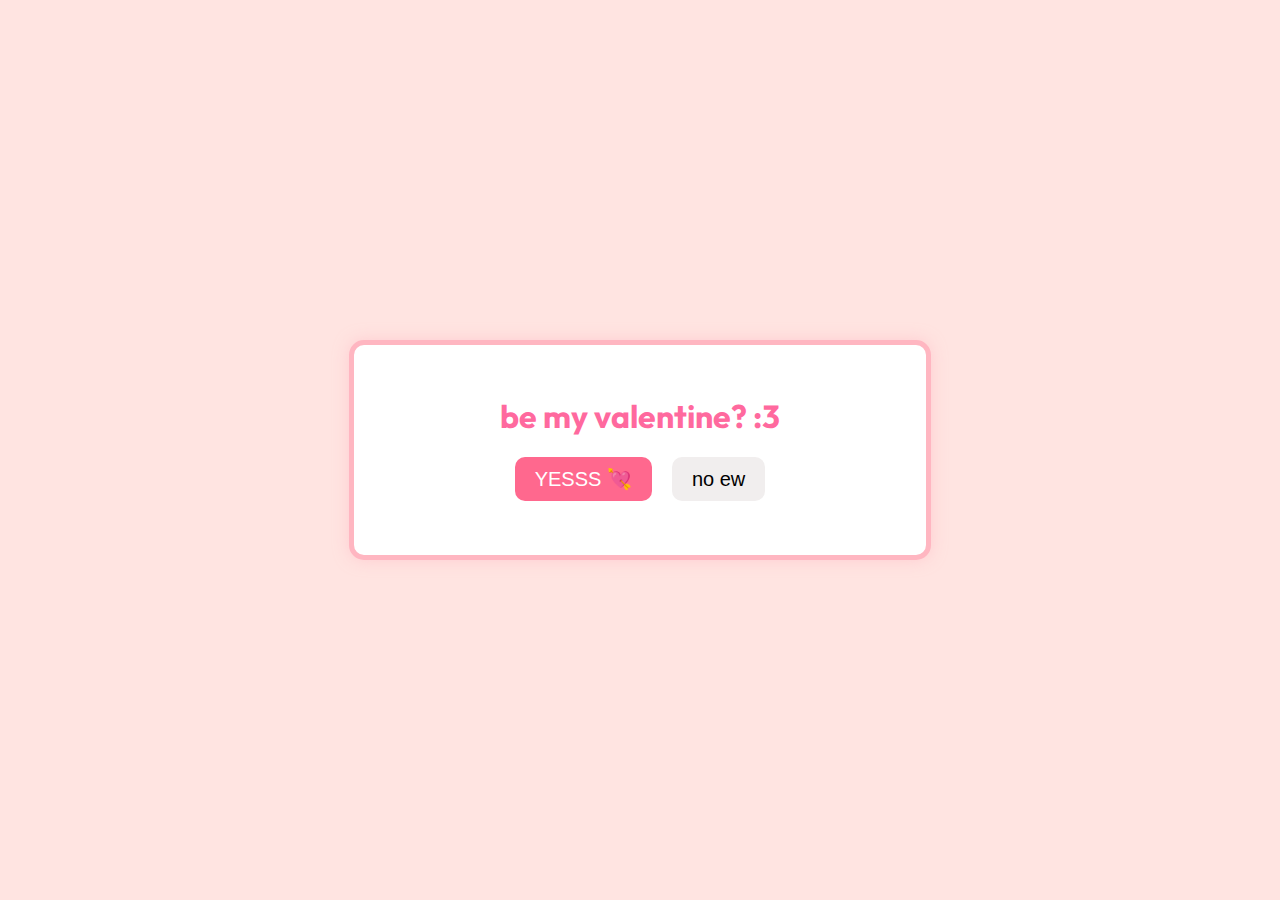
<file: index.html>
<!DOCTYPE html>
<html lang="en">
<head>
    <meta charset="UTF-8">
    <meta name="viewport" content="width=device-width, initial-scale=1.0">
    <title>valentines ♪ ༘⋆c</title>

    <link rel="preconnect" href="https://fonts.googleapis.com">
    <link rel="preconnect" href="https://fonts.gstatic.com" crossorigin>
    <link href="https://fonts.googleapis.com/css2?family=Outfit:wght@100..900&family=Pixelify+Sans:wght@400..700&display=swap" rel="stylesheet">
    
    <link rel="stylesheet" href="styles.css">
</head>
<body>
    <div class="container">
        <h1>be my valentine? :3</h1>
        <div class="buttons">
            <button id="yesBtn">YESSS 💘</button>
            <button id="noBtn">no ew</button>
            <button id="nextBtn" style="display: none;">next</button>
        </div>
        <p id="response"></p>
    </div>
    <script src="script.js"></script>
</body>
</html>
</file>
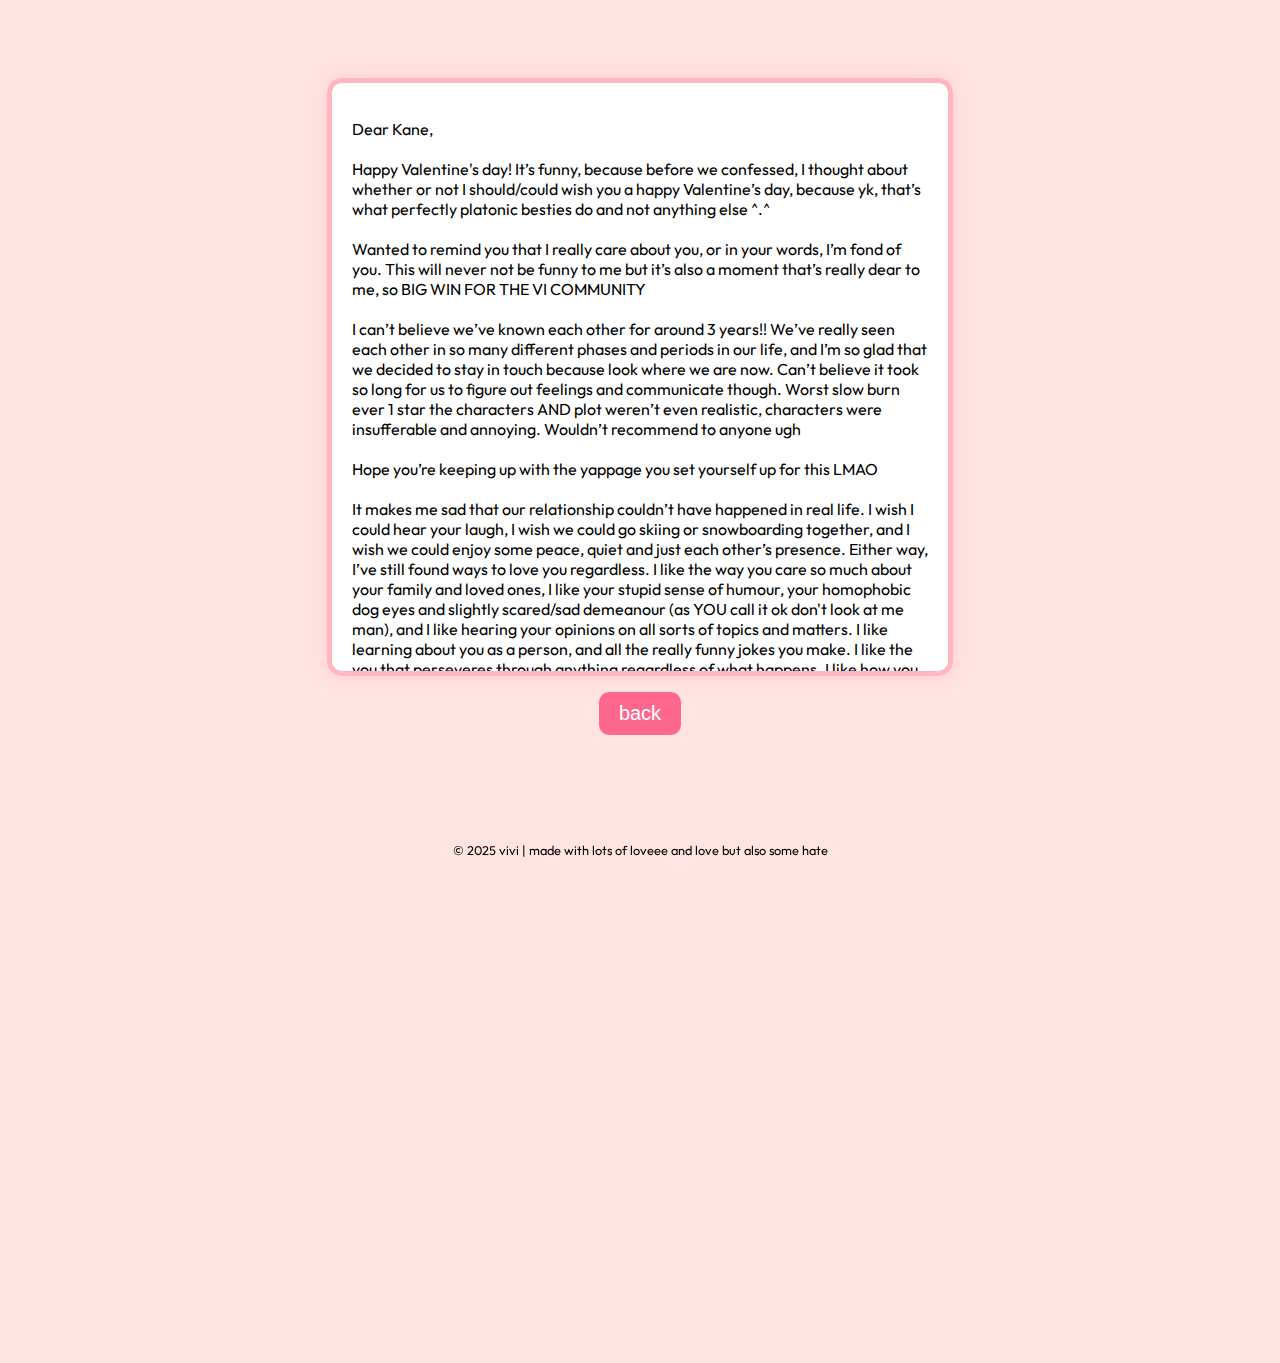
<file: one.html>
<!DOCTYPE html>
<html lang="en">
<head>
    <meta charset="UTF-8">
    <meta name="viewport" content="width=device-width, initial-scale=1.0">
    <title>𓏲𝄢</title>
    <link rel="stylesheet" href="stylesc.css">
    <script src="chocolate.js" defer></script>

    <link rel="preconnect" href="https://fonts.googleapis.com">
    <link rel="preconnect" href="https://fonts.gstatic.com" crossorigin>
    <link href="https://fonts.googleapis.com/css2?family=Outfit:wght@100..900&family=Pixelify+Sans:wght@400..700&display=swap" rel="stylesheet">
</head>
<body>
    <main>
        <h1>letter</h1>
        <div class="container1">
            <p>Dear Kane,<br><br>

                Happy Valentine's day! It’s funny, because before we confessed, I thought about whether or not I should/could wish you a happy Valentine’s day, because yk, that’s what perfectly platonic besties do and not anything else ^.^
                <br><br>
                Wanted to remind you that I really care about you, or in your words, I’m fond of you. This will never not be funny to me but it’s also a moment that’s really dear to me, so BIG WIN FOR THE VI COMMUNITY
                <br><br>
                I can’t believe we’ve known each other for around 3 years!! We’ve really seen each other in so many different phases and periods in our life, and I’m so glad that we decided to stay in touch because look where we are now. Can’t believe it took so long for us to figure out feelings and communicate though. Worst slow burn ever 1 star the characters AND plot weren’t even realistic, characters were insufferable and annoying. Wouldn’t recommend to anyone ugh
                <br><br>
                Hope you’re keeping up with the yappage you set yourself up for this LMAO
                <br><br>
                It makes me sad that our relationship couldn’t have happened in real life. I wish I could hear your laugh, I wish we could go skiing or snowboarding together, and I wish we could enjoy some peace, quiet and just each other’s presence. Either way, I’ve still found ways to love you regardless. I like the way you care so much about your family and loved ones, I like your stupid sense of humour, your homophobic dog eyes and slightly scared/sad demeanour (as YOU call it ok don't look at me man), and I like hearing your opinions on all sorts of topics and matters. I like learning about you as a person, and all the really funny jokes you make. I like the you that perseveres through anything regardless of what happens. I like how you remember so many of the details that I’ve seen to have forgotten. I like how you always try and return the favour, and go out of your way to help the people you love. I like that I can be honest with you and that I don’t feel regret after being vulnerable.
                <br><br>
                Talking to you really is so special to me, and I don’t have anyone else who I can talk to in the way that we do. I wish we could be teenagers and get through our last year of high school together, but if through text is the only way it can happen for now, then I’d go through that for us
                <br><br>
                You make me want to be a better person and the motivation has helped me ever since we started talking again, and I hope I do the same for you. I like that our conversations can fluctuate from serious topics to joking around without feeling unnatural. Everything feels just right.
                <br><br>
                It feels like the world has treated you so unfairly at times and it makes me feel helpless whenever I can’t help. I can only hope that the world will be kinder to you going forward and that I can help by making the future something to look forward to.
                <br><br>
                FINALLY SHE’S DONE YAPPING!! God I thought it’d never end but that’s all I have to say for Valentine’s. The nurses are catching up and omg omg THEYRE HERE KANE THEYRE GRABBING ME WAIT KANE BEFORE I GO I
                <br><br>
                Jokes aside, happy Valentine’s Kane. Hope this wasn’t too much to read (I say knowing damn well I wrote a page's worth of paragraphs). Love you, take care =)
                
                </p>
        </div>
        <button id="yBtn">back</button>
    </main>
    <footer>
        <p>© 2025 vivi | made with lots of loveee and love but also some hate</p>
    </footer>
</body>
</html>
</file>
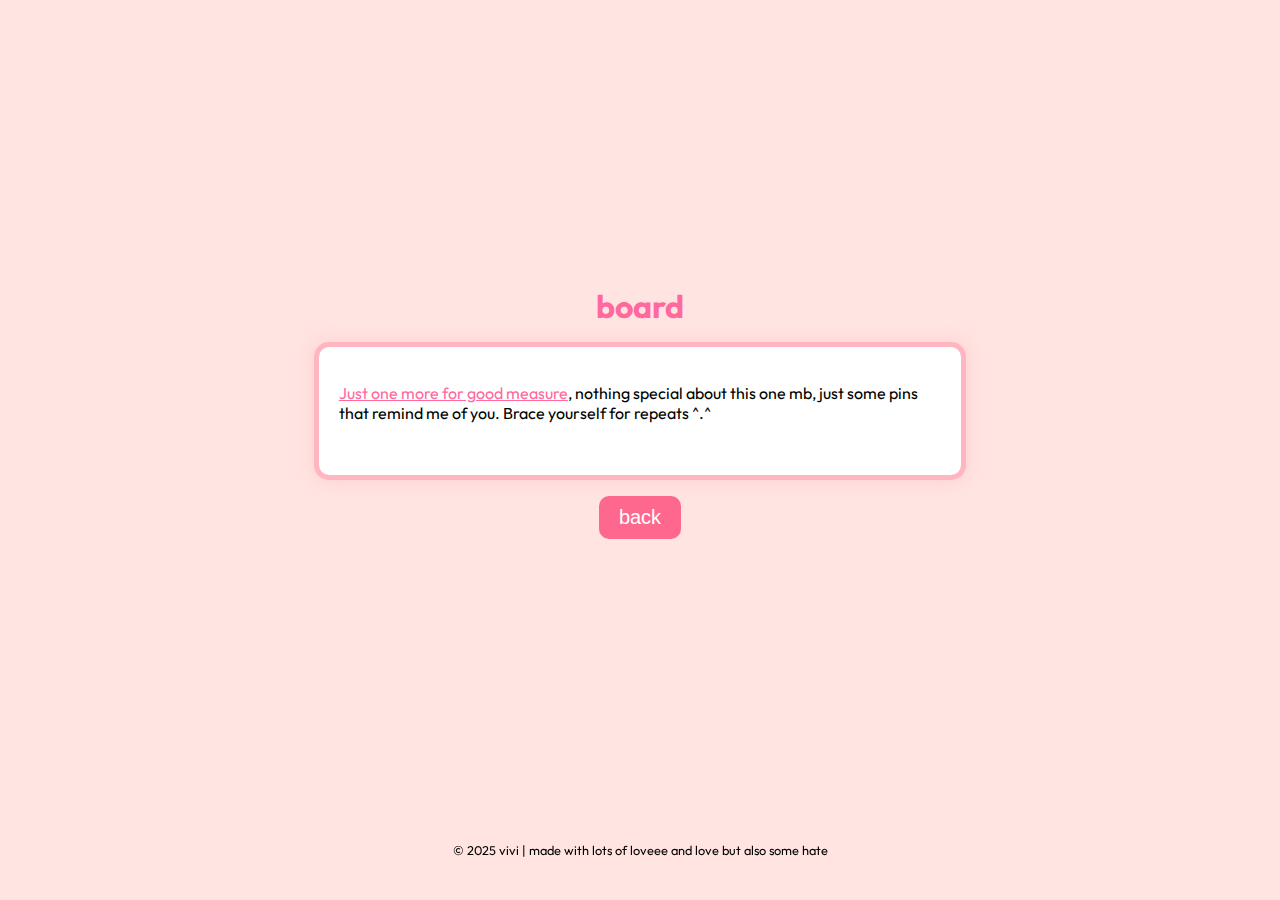
<file: three.html>
<!DOCTYPE html>
<html lang="en">
<head>
    <meta charset="UTF-8">
    <meta name="viewport" content="width=device-width, initial-scale=1.0">
    <title>𓏲𝄢</title>
    <link rel="stylesheet" href="stylesc.css">
    <script src="chocolate.js" defer></script>

    <link rel="preconnect" href="https://fonts.googleapis.com">
    <link rel="preconnect" href="https://fonts.gstatic.com" crossorigin>
    <link href="https://fonts.googleapis.com/css2?family=Outfit:wght@100..900&family=Pixelify+Sans:wght@400..700&display=swap" rel="stylesheet">
</head>
<body>
    <main>
        <h1 id="lol">board</h1>
        <div class="container">
            <p style="text-align: left;"><a id="aw" href="https://ca.pinterest.com/halcyeons/his-eyes-were-coke-zero-brown/" target="_blank">Just one more for good measure</a>, 
                nothing special about this one mb, just some pins that remind me of you. Brace yourself for repeats ^.^
            </p>
        </div>
        <button id="yBtn">back</button>
    </main>
    <footer>
        <p>© 2025 vivi | made with lots of loveee and love but also some hate</p>
    </footer>
</body>
</html>
</file>
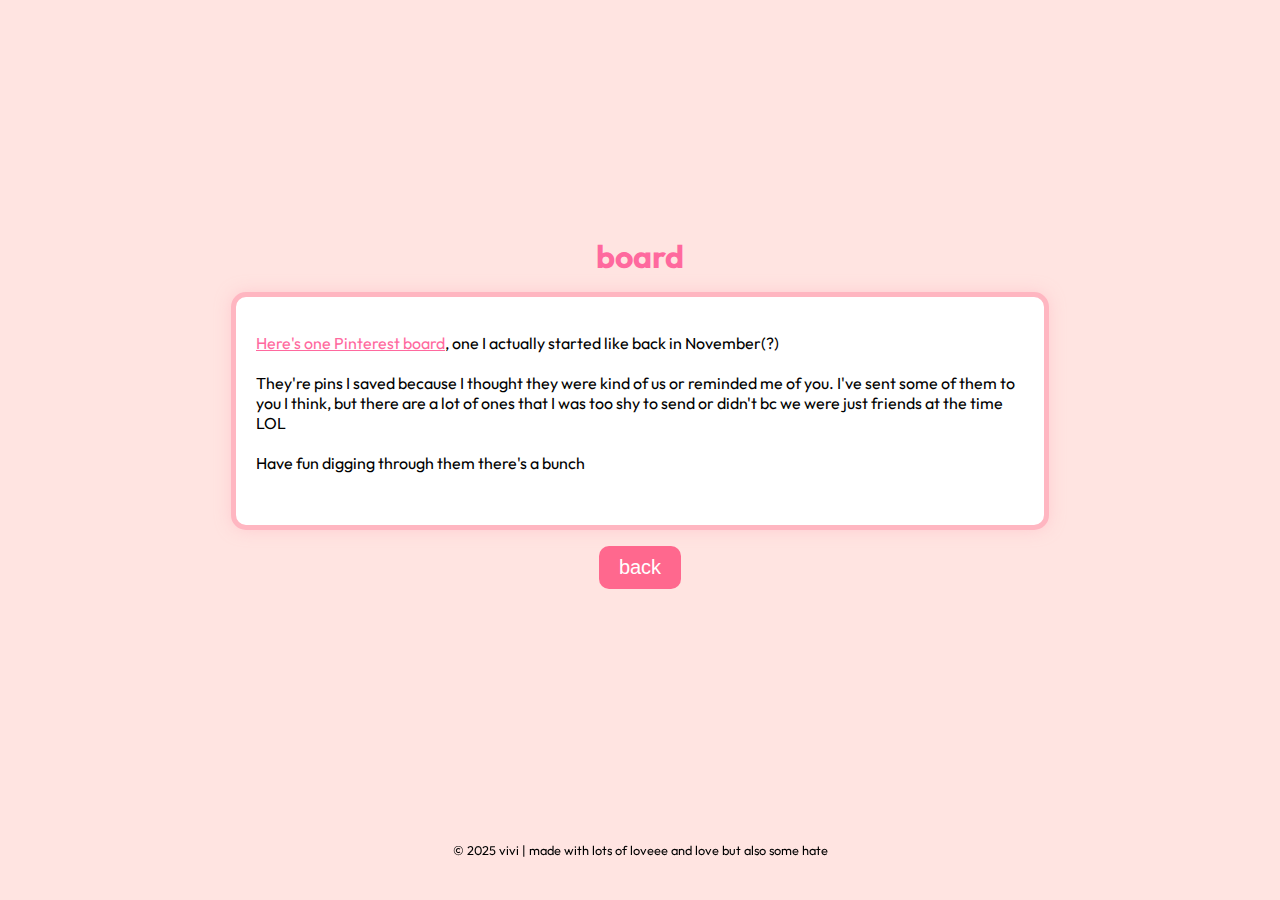
<file: two.html>
<!DOCTYPE html>
<html lang="en">
<head>
    <meta charset="UTF-8">
    <meta name="viewport" content="width=device-width, initial-scale=1.0">
    <title>𓏲𝄢</title>
    <link rel="stylesheet" href="stylesc.css">
    <script src="chocolate.js" defer></script>

    <link rel="preconnect" href="https://fonts.googleapis.com">
    <link rel="preconnect" href="https://fonts.gstatic.com" crossorigin>
    <link href="https://fonts.googleapis.com/css2?family=Outfit:wght@100..900&family=Pixelify+Sans:wght@400..700&display=swap" rel="stylesheet">
</head>
<body>
    <main>
        <h1 id="lol">board</h1>
        <div class="container">
            <p style="text-align: left;"><a id="aw" href="https://ca.pinterest.com/halcyeons/uhm/" target="_blank">Here's one Pinterest board</a>, one I actually started like back in November(?)

                <br><br>They're pins I saved because I thought they were kind of us or reminded me of you. I've sent some of them to you I think, but there are a lot of ones that I was too shy to send or didn't bc we were just friends at the time LOL

                <br><br> Have fun digging through them there's a bunch
            </p>
        </div>
        <button id="yBtn">back</button>
    </main>
    <footer>
        <p>© 2025 vivi | made with lots of loveee and love but also some hate</p>
    </footer>
</body>
</html>
</file>
<file: styles.css>
html {
    overflow: hidden;
}

body {
    font-family: outfit;
    text-align: center;
    background-color: #ffe4e1;
    display: flex;
    justify-content: center;
    align-items: center;
    height: 100vh; /* Full viewport height */
    margin: 0;
    overflow: hidden;
}

.container {
    background: white;
    min-width: 40%;
    padding: 30px;
    border-radius: 15px;
    box-shadow: 0px 4px 10px rgba(0, 0, 0, 0.1);
    text-align: center;
    position: relative;
    border: 5px solid #ffb6c1; /* Light pink border */
    box-shadow: 0 0 15px rgba(255, 182, 193, 0.5); /* Light pink shadow */
    width: 10%; /* Reduce width */
}

h1 {
    color: #ff699e;
    font-size: 2em;
}

.buttons {
    display: flex;
    justify-content: center; /* Keep buttons centered */
    gap: 20px; /* Adds space between buttons */
    margin-top: 20px;
    position: relative; /* Keeps buttons inside container */
}

button {
    font-size: 20px;
    padding: 10px 20px;
    border: none;
    cursor: pointer;
    border-radius: 10px;
    transition: all 0.3s ease;
}

#yesBtn {
    background-color: #ff688e;
    color: white;
}

#yesBtn:hover {
    background-color: #ff698f;
}

#noBtn {
    background-color: #f1eeee;
    color: black;
    position: relative; /* Keeps the button inside the container */
}

#nextBtn {
    font-size: 18px;
    padding: 10px 20px;
    border: none;
    cursor: pointer;
    border-radius: 10px;
    background-color: #ff699e;
    color: white;
    position: absolute;
    bottom: -22rem; /* Lower the button closer to the bottom */
    left: 50%;
    transform: translateX(-50%); /* Centers it horizontally */
    display: none; /* Hidden by default, will appear after Yes is clicked */
}

#response {
    font-size: 24px;
    color: #ff2c76;
    font-weight: bold;
    margin-top: 20px;
}

/* Responsive styles */
@media (max-width: 600px) {
    body {
        height: 100vh; /* Ensures full height for centering */
        margin: 0;
        display: flex;
        justify-content: center;
        align-items: center; /* Keep the container centered */
    }

    .container {
        width: 90%; 
        padding: 20px; 
        box-sizing: border-box; 
    }

    h1 {
        font-size: 1.5em; /* Smaller font size for mobile */
    }

    .buttons {
        gap: 15px;
    }

    button {
        font-size: 16px; /* Smaller font size for buttons */
        padding: 8px 16px; /* Reduce button padding */
    }

    #response {
        font-size: 18px; /* Smaller font size for response */
    }
}
</file>
<file: stylesc.css>
body {
    font-family: outfit;
    text-align: center;
    background-color: #ffe4e1;
    display: flex; 
    justify-content: center; 
    align-items: center;
    height: 100vh; /* Full viewport height */
    margin: 0;
    flex-direction: column;
    margin-top: -3rem;
}

.container {
    width: 60%;
    margin: auto;
    background: white;
    padding: 20px;
    border-radius: 15px;
    box-shadow: 0px 4px 10px rgba(0, 0, 0, 0.1);
    text-align: center;
    position: relative;
    border: 5px solid #ffb6c1; /* Light pink border */
    box-shadow: 0 0 15px rgba(255, 182, 193, 0.5); /* Light pink shadow */
}

h1 {
    color: #ff699e;
    font-size: 2em;
    margin-bottom: 0rem;
}

.buttons {
    display: flex;
    justify-content: center; /* Keep buttons centered */
    gap: 20px; /* Adds space between buttons */
    margin-top: 20px;
    position: relative; /* Keeps buttons inside container */
}

button {
    font-size: 20px;
    padding: 10px 20px;
    border: none;
    cursor: pointer;
    border-radius: 10px;
    transition: all 0.3s ease;
}

.music-player {
    position: fixed; /* Fix the position */
    top: 10px; /* Adjust the distance from the top */
    left: 10px; /* Adjust the distance from the left */
    background: white;
    padding: 10px;
    border-radius: 10px;
    box-shadow: 0px 4px 10px rgba(0, 0, 0, 0.1);
    text-align: center;
    z-index: 1000; /* Ensure it stays on top of other content */
}

footer{
    position: fixed;
    bottom: 0;
    width: 100%;
    color: rgb(0, 0, 0);
    text-align: center;
    padding: 10px;
    font-size: 0.8rem;
}

p {
    margin-bottom: 2rem;
}

.choco-img {
    width: 20%; /* Makes it responsive */
    height: 20%;
    max-width: 300px; /* Prevents it from being too large */
    border-radius: 10px; /* Optional rounded corners */
    margin-top: 10px;
}

.container1 {
    max-width: 45%;
    max-height: 30%;
    background: white;
    padding: 20px;
    border-radius: 15px;
    box-shadow: 0px 4px 10px rgba(0, 0, 0, 0.1);
    text-align: left;
    border: 5px solid #ffb6c1;
    box-shadow: 0 0 15px rgba(255, 182, 193, 0.5);
    overflow: auto; /* Enables scrolling if the content overflows */

    margin: auto;
    margin-top: 33rem;
    position: relative; /* Optional if you want to add positioning adjustments */
}

#yBtn {
    margin-top: 1rem;
    background-color: #ff688e;
    color: white;
}

#lol {
    margin-bottom: 1rem;
}

#aw {
    color:#ff699e;
}

/* Responsive styles */
@media (max-width: 600px) {
    .music-player {
        top: 10px; /* Adjust the distance from the top */
        left: 10px; /* Adjust the distance from the left */
    }

    body {
        font-size: 0.8em;
        display: flex;
        justify-content: center;
        align-items: center;
        padding: 0.5rem;
        margin-top: -1rem;
    }

    .container {
        font-size: 1.2em;
        width: 75%;
        margin: auto
    }

    .container1 {
        font-size: 1.2em;
        max-width: 50vh;
        max-height: 50vh;
        margin: auto;
        margin-top: 2.7rem;
    }

    #yBtn {
        margin-top: 2rem;
        background-color: #ff688e;
        color: white;
    }

    h1 {
        margin-bottom: -10px;
    }

    footer {
        font-size: 0.6rem;
    }

    p {
        margin: 1rem;
    }

    .choco-img {
        width: 40%; /* Makes it responsive */
        height: 40%;
        max-width: 300px; /* Prevents it from being too large */
        border-radius: 10px; /* Optional rounded corners */
        margin-top: 10px;
    }
}
</file>
